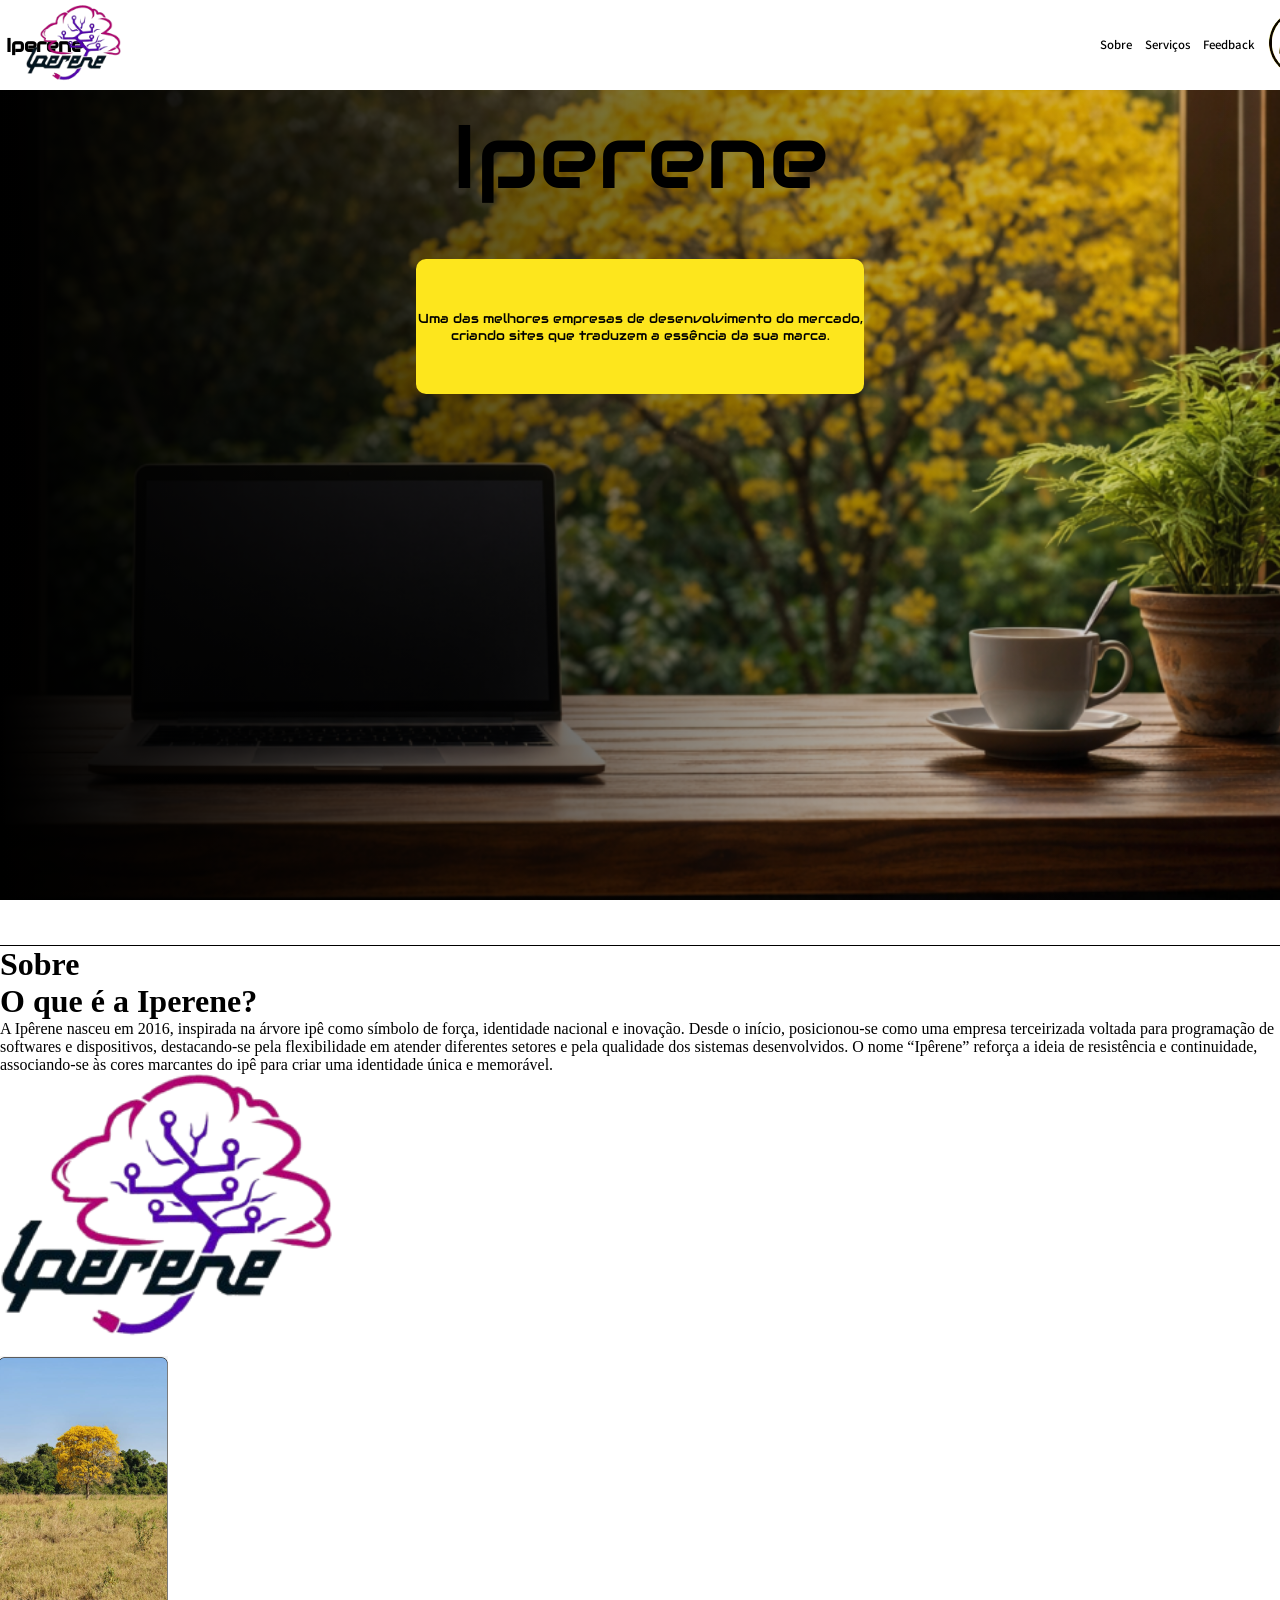
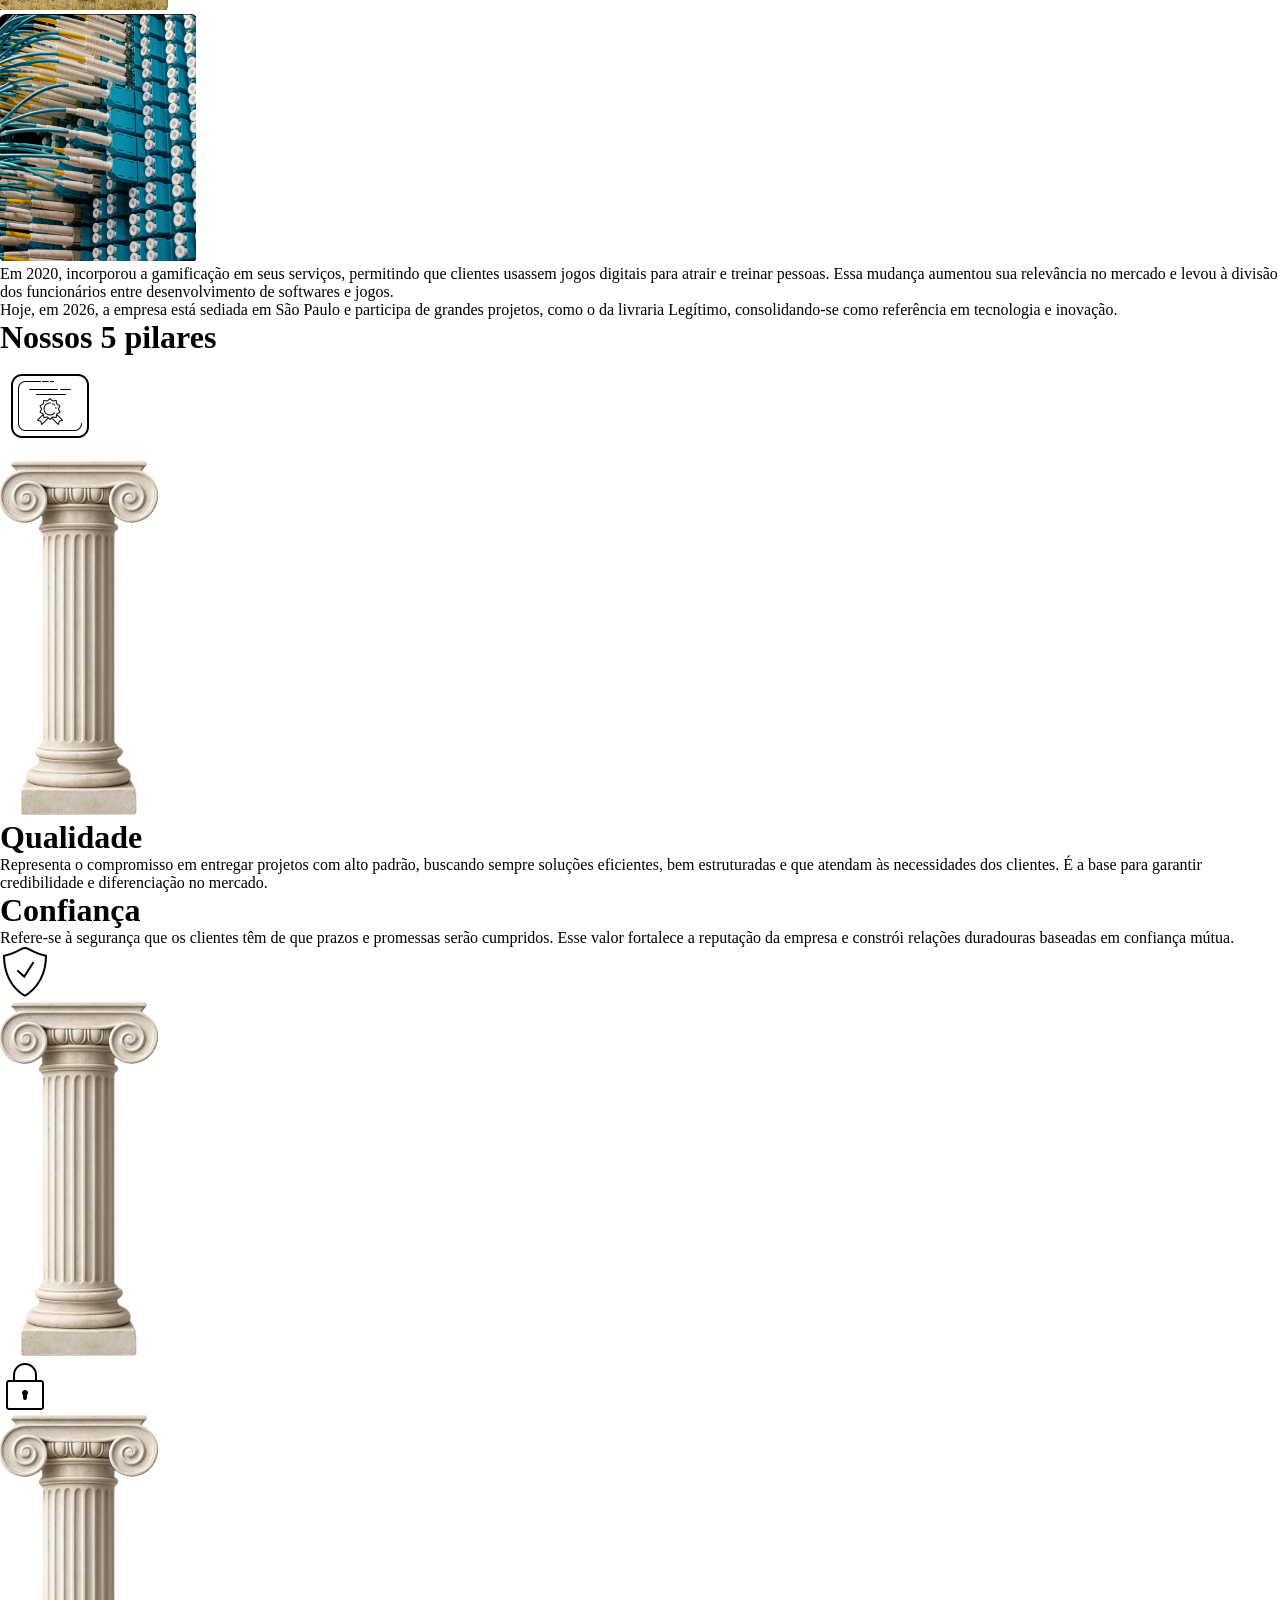
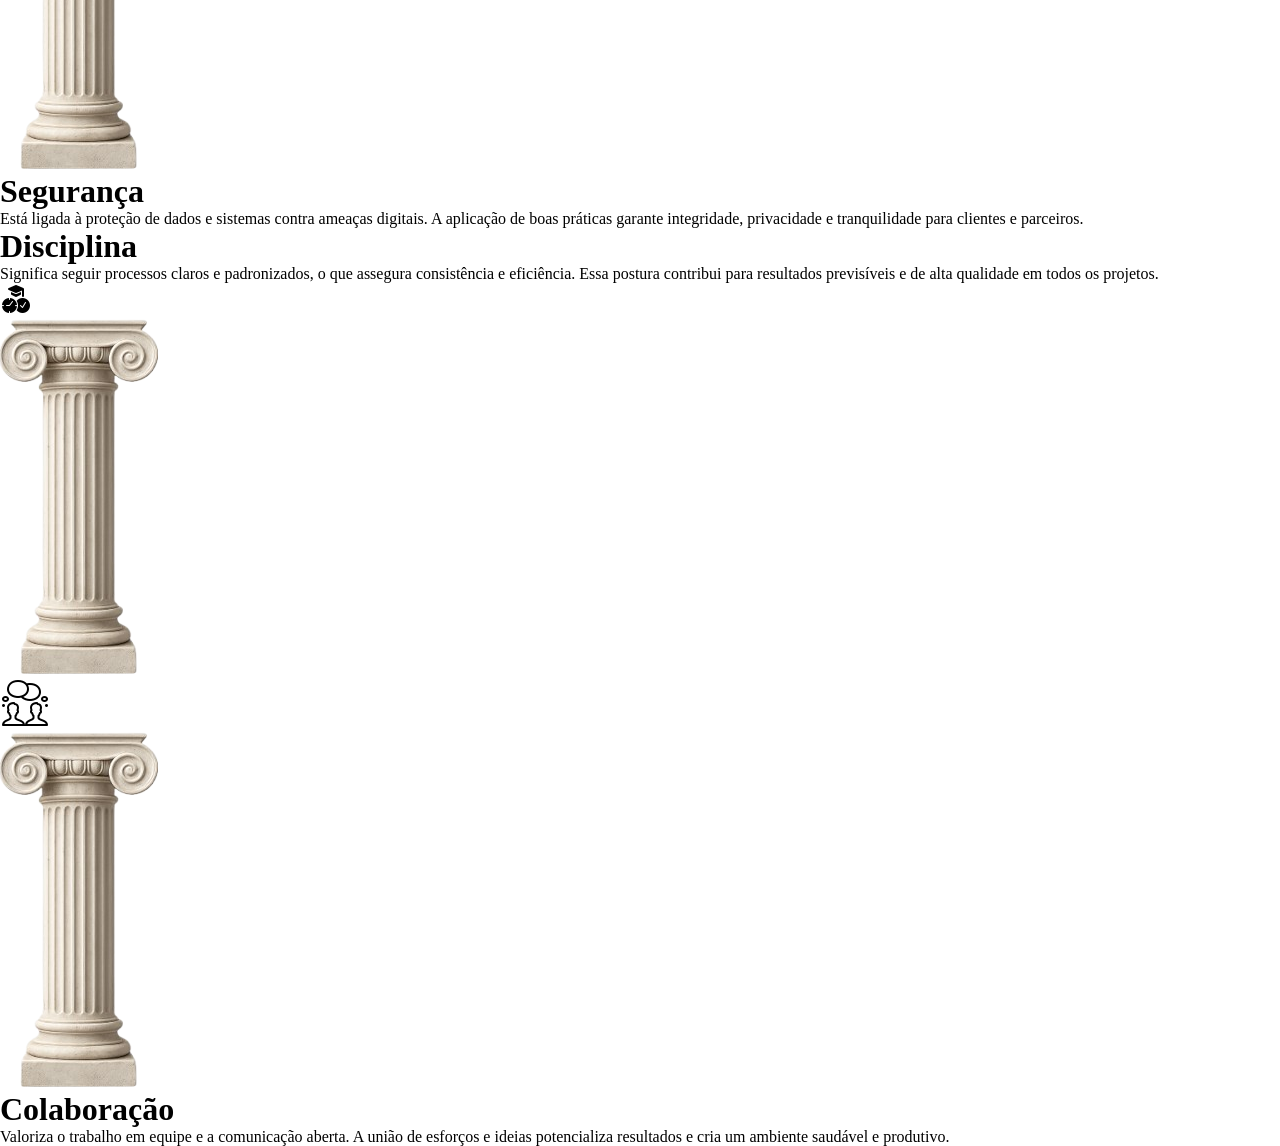
<file: home.html.html>
<!DOCTYPE html>
<html lang="pt-br">
<head>
    <meta charset="UTF-8">
    <meta name="viewport" content="width=device-width, initial-scale=1.0">
    <link rel="stylesheet" href="home.css">
    <link href="https://fonts.googleapis.com/css2?family=Mada&display=swap" rel="stylesheet">
    <link href="https://fonts.googleapis.com/css2?family=Audiowide&display=swap" rel="stylesheet">
    <link rel="icon" href="img/img2legitmologocerta.png">
    <title>Iperene</title>
</head>
<body>
    
<header>
<div class="cabeçalho">
    <div class="retanguloheader">
        <div class="logoiperene1"><img src="img/img2legitmologocerta.png"></div>
        <h1>Iperene</h1>


<nav> 
    <ul class="legendas">
        <li>Sobre</li>
        <li>Serviços</li>
        <li>Feedback</li>
        <div class="robo"><img src="img/img3robocerto.png"></div>
    </ul>   
</nav>

    </div>

 <div class="cabeçalho2">  
    <div class="iperenetitulo">Iperene</div>
         <div class="retangulosinopse">
                <div class="textosinopse">
                    <p>Uma das melhores empresas de desenvolvimento do mercado, criando sites que traduzem a essência da sua marca.</p>
                </div>
        
            </div>
    </div> 
</div>

</header>

<div class="barrinha"></div>

<main>

<div class="oqueiperene">
    <div class="wrappersobre-iperene">
        <div class="retangulosobre"><h1>Sobre</h1></div>
        <div class="oque"><h1>O que é a Iperene?</h1></div>
    </div>    



    <div class="historia1">
        <div class="texto1">A Ipêrene nasceu em 2016, inspirada na árvore ipê como símbolo de força, identidade nacional e inovação. Desde o início, posicionou-se como uma empresa terceirizada voltada para programação de softwares e dispositivos, destacando-se pela flexibilidade em atender diferentes setores e pela qualidade dos sistemas desenvolvidos. O nome “Ipêrene” reforça a ideia de resistência e continuidade, associando-se às cores marcantes do ipê para criar uma identidade única e memorável.</p></div>
        <div class="logoiperene2"><img src="img/img2legitmologocerta.png"></div>
    </div>



    <div class="historia2">
        <div class="wrapperimgshistoria">
            <div class="historiaimg1"><img src="img/img4arvore.png"></div>
            <div class="historiaimg2"><img src="img/img5fios.png"></div>
          </div>
          <div class="wrappertextohistoria2">
          <div class="textohistoria2"><p>Em 2020, incorporou a gamificação em seus serviços, permitindo que clientes usassem jogos digitais para atrair e treinar pessoas. Essa mudança aumentou sua relevância no mercado e levou à divisão dos funcionários entre desenvolvimento de softwares e jogos.</p></div>
          <div class="textohistoria3"><p>Hoje, em 2026, a empresa está sediada em São Paulo e participa de grandes projetos, como o da livraria Legítimo, consolidando-se como referência em tecnologia e inovação.</p></div>
          </div>
    </div>
</div>

<div class="barrinha2"></div>

<div class="cincopilares">
    <div class="wrappercincopilares"> 
        <div class="retangulo5pilares">
          <h1>Nossos 5 pilares</h1>
        </div>
    </div>   



    <div class="horizontal1">
        <div class="wrapperpilastraecertificado">
        <div class="certificado"><img src="img/img7certificado.png"></div>
        <div class="pilar"><img src="img/img6pilar.png"></div>
    </div>       
        
    <div class="wrappertextoshorizontal1">
        <h1>Qualidade</h1>
        <div class="retangulohorizontal1">
        <p>Representa o compromisso em entregar projetos com alto padrão, buscando sempre soluções eficientes, bem estruturadas e que atendam às necessidades dos clientes. É a base para garantir credibilidade e diferenciação no mercado.</p>
    </div>
    </div>
    </div>


<div class="horizontal2">
             
    <div class="wrappertextoshorizontal2">
        <h1>Confiança</h1>
        <div class="retangulohorizontal2">
        <p>Refere-se à segurança que os clientes têm de que prazos e promessas serão cumpridos. Esse valor fortalece a reputação da empresa e constrói relações duradouras baseadas em confiança mútua.</p>
    </div>
    </div>
       <div class="wrapperpilastraecertificado">
        <div class="escudo"><img src="img/img8escudo.png"></div>
        <div class="pilar"><img src="img/img6pilar.png"></div>
    </div> 
    </div>


<div class="horizontal3">
           <div class="wrapperpilastraecertificado">
        <div class="segurança"><img src="img/img9cadeado.png"></div>
        <div class="pilar"><img src="img/img6pilar.png"></div>
    </div>   
    <div class="wrappertextoshorizontal3">
        <h1>Segurança</h1>
        <div class="retangulohorizontal3">
        <p>Está ligada à proteção de dados e sistemas contra ameaças digitais. A aplicação de boas práticas garante integridade, privacidade e tranquilidade para clientes e parceiros.</p>
    </div>
    </div>
       
    </div>



<div class="horizontal4">
             
    <div class="wrappertextoshorizontal4">
        <h1>Disciplina</h1>
        <div class="retangulohorizontal4">
        <p>Significa seguir processos claros e padronizados, o que assegura consistência e eficiência. Essa postura contribui para resultados previsíveis e de alta qualidade em todos os projetos.</p>
    </div>
    </div>
       <div class="wrapperpilastraecertificado">
        <div class="colaboracao"><img src="img/img10disciplina.png"></div>
        <div class="pilar"><img src="img/img6pilar.png"></div>
    </div> 
    </div>


<div class="horizontal5">
           <div class="wrapperpilastraecertificado">
        <div class="segurança"><img src="img/img11colaboração.png"></div>
        <div class="pilar"><img src="img/img6pilar.png"></div>
    </div>   
    <div class="wrappertextoshorizontal5">
        <h1>Colaboração</h1>
        <div class="retangulohorizontal5">
        <p> Valoriza o trabalho em equipe e a comunicação aberta. A união de esforços e ideias potencializa resultados e cria um ambiente saudável e produtivo.</p>
    </div>
    </div>
       
    </div>






    



</div>

</main>


    <script src="home.js"></script>
</body>
</html>
</file>
<file: home.css>
* {
    margin: 0;
    padding: 0;
    box-sizing: border-box;
}

html {
    scroll-behavior: smooth;
}
/* HEADER COMEÇA AQUI*/
body {
    margin: 0;
    overflow-x: hidden;
    max-width: 100vw;
    

  
}
.retanguloheader {
    width: 100vw;
    height: 10vh;
    background-color: rgb(255, 255, 255);
  align-items: center;
  display: flex;

  
  
}



.iperene {
    font-style: italic;
    font-family: 'Audiowide';
    color: #000000;
}



.retanguloheader h1 {
    font-family: 'Audiowide';
    margin-left: 0.5vw;
    font-size: 1.5vw;
}

.legendas {
    margin-left: 12   vw;
       width: 85vw;
    justify-content: end;
    display: flex;
    gap: 1vw;
    align-items: center;
    font-family: 'Mada', sans-serif;
    font-weight: 500;
    margin-left: 13vw;
  
}

.legendas li {
    font-size: 1vw;
  cursor: pointer;
}



ul {
    list-style-type: none;
}

header {
   background-image:
        linear-gradient(to left, transparent, #000000 100%),
        url("img/imgfundoheader.png");

    height: 100vh;
    width: 100%;
    overflow: hidden;
    background-repeat: no-repeat;
    background-size: cover;
    background-position: center;


}

.lua {
    display: flex;
    height: 3vh;
    margin-left: 100px;
      cursor: pointer;
}

.cabeçalho2{
    flex-direction: column;
    align-items: center;
    display: flex;
    gap: 5vh;
    
}
.iperenetitulo {
    font-family: 'Audiowide';
    font-size: 10vh;
    margin-top: 1vh;
    
  
}

.retangulosinopse {
   background-color: rgb(253, 230, 29);
   width: 35vw;
   height: 15vh;
   border-radius: 10px;
   align-items: center;
   display: flex;
  
}

.textosinopse {
    font-size: 1vw;
    text-align: center;
    font-family: 'Audiowide';
}

/* HEADER TERMINA AQUI*/


.cabecarioprincipal {
    margin-left: 4vw;
    width: 96%;
    margin-top: 9vh;
  
}

.adaptflore{
    font-size: 55px;
    font-family: 'Murecho', sans-serif;
    font-weight: 700;
    color: white;
    margin-left: 5vw;
}

.adaptflore span:nth-child(1) {
    color: #BB0AC0;
}

.adaptflore span:nth-child(2) {
    color: #FF14A7;
}

.textoiperene {
    font-size: 25px;
    width: 35vw;
    color: white;
    margin-top: 4vh;
    font-family: 'Anek Malayalam', sans-serif;
    line-height: 4.5vh;
}

.portcontact {
    display: flex;
    gap: 1vw;
}

.retanguloport {
    min-height: 4.5vh;
    width: 13vw;
    background-color: #8D0991;
    border-radius: 10px;
    justify-content: center;
    align-items: center;
    margin-top: 4vh;
    display: flex;
    gap: 0.5vw;
     font-family: 'Anek Malayalam', sans-serif;
     font-size: 24px;
     cursor: pointer;
}

.port {
    color: white;
    
}

.seta {
    height: 5vh;
    
}


.retangulocontact {
     min-height: 4.5vh;
    width: 13vw;
    background-color: #8D0991;
    border-radius: 10px;
    justify-content: center;
    align-items: center;
    margin-top: 4vh;
    display: flex;
    gap: 1vw;
     font-family: 'Anek Malayalam', sans-serif;
     font-size: 24px;
     cursor: pointer;
}

.projetosconclu {
   background-color: rgba(63, 63, 63, 0.3);
    min-height: 4.7vh;
    width: 17vw;
    margin-top: 4vh;
    border-radius: 10vh;
    border: solid #8D0991 1px;
    display: flex;
    justify-content: center;
    align-items: center;
    gap: 0.5vw;
   opacity: 90%;
}


li a {
  color: inherit; 
  text-decoration: none; 
}


li a:hover {
  opacity: 0.8;
}

/* links de navegação (botões do topo e menu do rodapé) */
.linkbotao,
.topicos a {
  color: inherit;
  text-decoration: none;
}

.computa {
    height: 3vh;
}

.textconclu {
    color: white;
    font-size: 2.5vh;
    font-family: 'Anek Malayalam', sans-serif;
}

.linha1 {
    height: 0.3vh;
    width: 47vw;
    background-color: #8D0991;
    margin-top: 3vh;
     animation: linhaCresce1 2s ease-in-out infinite;
}

@keyframes linhaCresce1 {
    0%, 100% {
        width: 100px;
    }

    50% {
        width: 1000px;
    }
}

.linha2 {
    height: 0.3vh;
    width: 20vw;
    background-color: #4E0DA0;
    margin-top: 2vh;
     animation: linhaCresce2 2s ease-in-out infinite;
}

@keyframes linhaCresce2 {
    0%, 100% {
        width: 100px;
    }

    50% {
        width: 600px;
    }
}

.linha3 {
    height: 0.3vh;
    width: 35vw;
    background-color: #FF009F;
    margin-top: 2vh;
     animation: linhaCresce3 2s ease-in-out infinite;
}


@keyframes linhaCresce3 {
    0%, 100% {
        width: 100px;
    }

    50% {
        width: 400px;
    }
}
/*MAIN COMEÇA AQUI*/


.estatisticas {
    width: 100%;
    height: 20vh;
    border-bottom: solid black 1px;
    display: flex;
    justify-content: center;
    font-family: 'Anek Malayalam', sans-serif;
    gap: 10vw;
    align-items: center;
}

.estatisticas h1 {
    width: auto;
    font-size: clamp(14px, 1.4vw, 32px);
}

.textoproject {
    width: 10vw;
    text-align: center;
}

.estatisticas span:nth-child(1) {
    color: #8D0991;
    font-size: 5vh;
    display: block;
}

.textoexperiencia {
     width: 10vw;
    text-align: center;
}

.estatisticas span:nth-child(2) {
    color: #8D0991;
    font-size: 5vh;
    display: block;
}

.textogameficados {
  width: 10vw;
    text-align: center;  
}

.estatisticas span:nth-child(3) {
    color: #8D0991;
    font-size: 5vh;
    display: block;
}

.textosatisfacao {
  width: 10vw;
    text-align: center;
}

.estatisticas span:nth-child(4) {
    color: #8D0991;
    font-size: 5vh;
    display: block;
}

.cimaparte {
    margin-top: 3vh;
    width: 100%;
}

.wrappercimaparte {
width: 100%;
flex-direction: column;
align-items: center;
display: flex;
gap: 3vh;
}

.imgsomos {
    min-width: 0;
    max-width: 100%;
    height: auto;
}

.textoeimagem {
    width: 100%;
    margin-top: 5vh;
    display: flex;
justify-content: center;
    padding-left: 5vw;
    padding-right: 1vw;
    gap: 5vw;
}

.textos {
    font-family: 'Mada', sans-serif;
    font-weight: 500;
    flex-direction: column;
    gap: 5vh;
    display: flex;
   text-align: justify;
}

.textosomos1 {
    font-size: 3vh;
    width: 43vw;
}

.textosomos2 {
    font-size: 3vh;
    width: 43vw;
}

.barrinha {
    border-top: solid black 1px;
  margin-top: 5vh;
 
}

.triplecards {
  margin-top: 5vh;
 display: flex;
gap: 5vw;

justify-content: center;
  
}

.card {
    width: 22vw;
    min-height: 24vh;
    background-color: #4E0DA0;
    border-radius: 2vh;
   padding-left: 25px;
    padding-right: 20px;
    padding-bottom: 20px;
     background: white;
    border-radius: 20px;
    box-shadow: 0 2px 12px rgba(0, 0, 0, 0.12);
    
    
}

.partecimami {
    display: flex;
    height: 50px;
    align-items: center;
       padding-top: 4vh;
       gap: 1vw;
       
}

.partecimami h1 {
    margin: 0;
    padding: 0;
    font-family: 'Anek Malayalam', sans-serif;
}

.alvo {
    height: 6vh;
}

.textmission {
   padding-top: 4vh;
    font-size: 25px;
      font-family: 'Mada', sans-serif;
    font-weight: 400;
}

.lista {
    margin-top: 3vh;
    font-size: 25px;
      font-family: 'Mada', sans-serif;
    font-weight: 400;
    list-style-type: disc;
    margin-left: 1.3vw;
}

.wrapperlinha4 {
    display: flex;
    justify-content: center;
}

.linha4 {
     height: 0.5vh;
    width: 25vw;
    background-color: #8D0991;
    margin-top: 3vh;
     animation: crescerDiminuir 2s ease-in-out infinite;
}

@keyframes crescerDiminuir {
    0%, 100% {
        transform: scaleX(0.3);
    }

    50% {
        transform: scaleX(1);
    }
}

.cimaparte {
    margin-top: 3vh;
    width: 100%;
}

.wrappercimaparte {
width: 100%;
flex-direction: column;
align-items: center;
display: flex;
gap: 3vh;
}

.retangulosessao {
    min-height: 5vh;
    width: auto;
    min-width: 9vw;
    padding: 0 24px;
    border-radius: 5vh;
    background-color: #FEDFFF;
    color: #8D0991;
    align-items: center;
    display: flex;
    align-items: center;
    justify-content: center;
    font-family: 'Basic', sans-serif;
font-weight: normal;
    margin-top: 3vh;
}

.titulosessao {
font-family: 'Basic', sans-serif;
  font-weight: 500;
}

.textosessao {
  font-family: 'Hammersmith One', sans-serif;   
  font-weight: 100;
}


.bolinhas5 {
    display: flex;
    justify-content: center;
    align-items: center;
    margin-top: 10vh;
    height: 50v;
    position: relative;
}

.wrapperbolinhas {
    display: flex;
    gap: 15vw;
    justify-content: center;
    align-items: center;
    height: 100%;
    position: relative;
}

.linha5 {
height: 2vh;
    width: 73vw;
    background-color: #DFCAFA;
    position: absolute;
    margin-left: 1vh;
    z-index: 1;
}

.item {
 display: flex;
    flex-direction: column;
    align-items: center;
    z-index: 2;
    position: relative;
}

.circulos {
    height: 8vh;
    width: 4vw;
     background-color: #DFCAFA;
     border-radius: 100%;
     display: flex;
    justify-content: center;
    align-items: center;
    z-index: 2;
    position: relative;
}

.linha6 {
      position: absolute;
    top: 50px;     
    width: 5px;
    height: 8vh;
    background: #DFCAFA;

    z-index: 1;

}

.imgs {
    height: 5vh;
    z-index: 2;
    position: relative;
}


.retangulocards {
    width: 100vw;
    margin-top: 50px;
    display: flex;
    justify-content: center;
    gap: 4vw;
    padding: 0;
}


.cardzin {
       min-height: 20vw;
    width: 15vw;
   display: flex;
   flex-direction: column;
   align-items: center;
  background: white;
    border-radius: 20px;
    box-shadow: 0 2px 12px rgba(0, 0, 0, 0.12);
}

.cardzin h1{
    margin-top: 2vh;
    font-family: 'Anek Malayalam', sans-serif;
}

.cardzin p{
    width: 12vw;
    margin-top: 2vh;
font-family: 'Mada', sans-serif;
    font-weight: 400;
    font-size: 2vh;
    text-align: justify;
}

.retanguloservicos {
    height: 5vh;
    width: 9vw;
    border-radius: 5vh;
    background-color: #FEDFFF;
    align-items: center;
    display: flex;
    align-items: center;
    justify-content: center;
    font-family: 'Basic', sans-serif;
    font-weight: 600;
    color: #8D0991;
    margin-top: 2vh;
}

.oferta {
        font-family: 'Hammersmith One', sans-serif;
    font-weight: 400;
    margin-top: vh;
}

.retanguloimagens123 {
    display: flex;
    flex-direction: row;
    justify-content: center;
    align-items: flex-start;
    border-bottom: 10px solid #8D0991;
}

.servico {
    display: flex;
    flex-direction: column;
    align-items: center;
    flex: 1;
    min-width: 0;
}

.wrapperimagens{
    display: flex;
    flex-direction: column;
    align-items: center;
    width: 100%;
}

.wrapperimagens img {
    display: block;
    width: 100%;
    height: 100%;
    object-fit: cover;
}

.servico:not(:last-child) .imagemservico {
    border-right: 10px solid #8D0991;
}

.imagemservico {
    position: relative;
    display: inline-block;
    overflow: hidden;
    width: 100%;
    aspect-ratio: 7 / 5;
}

.textohover {
    position: absolute;
    top: 0;
    left: 0;

    width: 100%;
    height: 100%;

    background-color: rgba(0, 0, 0, 0.8);

    display: flex;
    justify-content: center;
    align-items: center;

    text-align: center;
    box-sizing: border-box;
    padding: 1vw;

    color: white;
    font-size: clamp(12px, 1.3vw, 18px);

    opacity: 0;
    transition: opacity 0.3s ease;
}

.textohover p{
     font-family: 'Mada', sans-serif;
     font-size: 30px;
}

.imagemservico:hover .textohover {
    opacity: 1;
}

.wrapperimagens:has(.imagemservico:hover) .titletext {
    color: #000000;
}


.number {
     font-family: 'Anek Malayalam';
     color: #8D0991;
}

.titletext {
font-family: 'Anek Malayalam';
    color: #888888;
    font-size: clamp(16px, 1.6vw, 24px);
}



.textoeimagem2 {
    width: 100%;
    margin-top: 5vh;
    display: flex;
justify-content: center;
    padding-left: 5vw;
    padding-right: 1vw;
    gap: 5vw;
}

.wrapperplaytime {
    display: flex;
    flex-direction: column;
  align-items: center;  
}

.containertextoprojeto {
    width: 27vw;
    overflow: hidden;
}

.textosprojetos {
    display: flex;
    transition: transform 0.5s ease;
}

.textoprojeto {
    flex: 0 0 100%;
    display: flex;
    flex-direction: column;
    align-items: center;
}

.playtime {
    font-family: 'Anek Malayalam';
}

.textoplaytime {
     font-family: 'Mada', sans-serif;
    font-weight: 500;
    flex-direction: column;
    gap: 5vh;
    display: flex;
   text-align: justify;
   margin-top: 3vh;
   width: 27vw;
   font-size: 3vh;
}

.retanguloimenso {
    width: 50vw;
    height: 60vh;
    background-color: #888888;
}







.setaroxa {
    display: flex;
cursor: pointer;
}

.sessaominicarrossel {
    display: flex;
    gap: 10px;
    align-items: center;
    
}


/* CARROSSEL DE IMAGENS DOS PROJETOS
   A largura é controlada SOMENTE aqui (.containerimagem).
   As imagens preenchem 100% da janela. */
.containerimagem {
    width: min(1000px, 60vw);
    height: auto;
    overflow: hidden;
}

.imagenscarrossel {
    display: flex;
    width: 100%;
    transition: transform 0.5s ease;
}

.imagenscarrossel img {
    flex: 0 0 100%;
    width: 100%;
    height: auto;
    display: block;
}

.setaAvaliacaoEsquerda {
    cursor: pointer;
    margin-right: 2vw;
}


.setaAvaliacaoDireita {
cursor: pointer;
 margin-left: 2vw;
}


.retanguloscarrossel {
    height: 1.5vh;
    width: 4vw;
    border-radius: 10px;
    background-color: #DFCAFA;
}

.retanguloscarrossel.ativo {
    background-color: #5B0BB5;
}

.wrapperretanguloscarrossel {
       display: flex;
    flex-direction: row;
    flex-wrap: nowrap;
    gap: 10px;
    
}

.wrapperprapornadireita {
    display: flex;
    flex-direction: column;
  
    align-items: center;
}





.falamsobreservico {
    font-family: 'Anek Malayalam';
    font-size: 3vh;
    color: #888888;
}

.card-avaliacao {
    display: flex;
    align-items: center;
    justify-content: center;
    margin-top: 5vh;
}

.wrapperavaliacao {
    display: flex;
    justify-content: center;
    align-items: center;
   
}




/* JANELA DO CARROSSEL */
.containercards-avaliacao {
    width: 81.2vw;
    max-width: 81.2vw;
    overflow: hidden;
    flex-shrink: 0;
}


/* FAIXA DOS CARDS */
.wrappercards-avaliacao {
    display: flex;
    flex-direction: row;
    flex-wrap: nowrap;
    gap: 3vw;
    width: max-content;
    transition: transform 0.5s ease;
}


/* CARDS */
.cardavaliacao {
    background: white;
    border: 1px solid #E5E5E5;
    border-radius: 20px;
    box-shadow: 0 4px 15px rgba(0, 0, 0, 0.10);

    min-height: 37vh;
    width: 25vw;

    display: flex;
    flex-direction: column;
    gap: 30px;

    padding: 3vh 0 0 2vw;

    flex-shrink: 0;
}

.setacard {
    height: 5vh;
    margin: 0 2vw;
    cursor: pointer;
}

/* ESTRELAS */
.estrelaroxa {
    height: 4vh;
}

/* OPINIÃO */
.opiniao {
    font-family: 'Mada', sans-serif;
    font-size: 2.5vh;
    font-weight: 500;
    letter-spacing: 1px;
    width: 80%;
    text-align: justify;
}

/* NOME E CARGO */
.wrapperbolinhanomecargo {
    display: flex;
    align-items: center;
    gap: 1vw;
    margin-top: auto;
    margin-bottom: 40px;
 
}

.bolinhacomletra {
    height: 6vh;
    width: 3vw;
    border-radius: 50px;
    background-color: #DFCAFA;

    display: flex;
    align-items: center;
    justify-content: center;

    color: #4E0DA0;
    font-family: 'Mada', sans-serif;
}

.nomeperson {
    font-family: 'Mada', sans-serif;
    font-weight: 600;
    font-size: 2.5vh;
}

.cargoperson {
    font-family: 'Mada', sans-serif;
    font-size: 2vh;
    color: #666666;
}

/* BARRINHAS */
.wrapperretanguloscarrossel2 {
    display: flex;
    justify-content: center;
    margin-top: 5vh;
    gap: 1vw;
}

.retanguloscarrossel2 {
    height: 2vh;
    width: 2.5vw;
    border-radius: 10px;
    background-color: #DFCAFA;
}

.retanguloscarrossel2.ativo {
    width: 4.5vw;
    background-color: #4E0DA0;
}

.containerequipe {
    display: flex;
  justify-content: space-between;
  padding: 0 5vw 0 5vw;
  align-items: center;
  margin-top: 3vh;
}

.setaEsquerdaPerfil{
    cursor: pointer;
}

.setaDireitaPerfil{
    cursor: pointer;
}

.conjuntotexto {
    display: flex;
    flex-direction: column;
    align-items: center;
   gap: 3vh;
   text-align: justify;
}


.tituloequipe {
    width: 40vw;
    font-family: 'Hammersmith One', sans-serif;
    font-size: 10vh;
    font-weight: 500;
    text-align: center;
}

.textoequipe {
    width: 35vw;
     font-family: 'Mada', sans-serif;
      font-size:3vh;
}


.fotogrupo {
    height: 60vh;
    width: 45vw;
    border: solid rgb(232, 198, 244) 8px;
    object-fit: cover;
}

  .perfisdevs {
    display: flex;
    align-items: center;
    justify-content: center;
    gap: 2vw;
    margin-top: 10vh;
}

.containerperfis {
    width: 89vw;
    overflow: hidden;
    flex-shrink: 0;
}

.wrapperperfis {
    display: flex;
    flex-direction: row;
    flex-wrap: nowrap;
    gap: 3vw;
    width: max-content;
    transition: transform 0.5s ease;
}

.perfil {
    min-height: 50vh;
    width: 20vw;
    background-color: #F2F2F2;
    border-radius: 10px;
    flex-shrink: 0;

    display: flex;
    flex-direction: column;
}

.wrapperperfil {
   align-items: center;
    display: flex;
    flex-direction: column;
    margin-top: 3vh;
}

.fotoperfil {
    height: 25vh;
    border: 4px solid white;
    border-radius: 50%;
}

.wrapperperfil h2 {
    margin-top: 1.5vh;
    font-family: 'Mada', sans-serif;
    font-size: 3vh;
    line-height: 1.2;
    min-height: 2.4em;        
    display: flex;
    align-items: flex-start;      
    justify-content: center;
    text-align: center;
}


.wrapperperfil h3:first-of-type{
    margin-top: 2vh;
    font-family: 'Mada', sans-serif;
    color: #4E0DA0;
     font-size: 2.5vh;
     font-weight: 300;
}

.wrapperperfil h3:nth-of-type(2){
    margin-top: 1vh;
    font-family: 'Mada', sans-serif;
    color: #6D6D6D;
    font-size: 2.5vh;
    font-weight: 300;
    margin-top: 10v;
}


.iconesroxos {
    display: flex;
    justify-content: end;
    height: 5vh;
    margin-right: 1vw;
    margin-top: auto;     
    
}

.barras {
    display: flex;
    justify-content: center;
    align-items: center;
    gap: 1.5vw;
    margin-top: 4vh;
}

.barra {
    width: 10vw;
    height: 2vh;
    border-radius: 20px;
    background-color: #DCDCDC;
}

.barra.ativo {
    background-color: #888888;
}


.cimaparte {
    margin-top: 3vh;
    width: 100%;
}

.wrappercimaparte {
width: 100%;
flex-direction: column;
align-items: center;
display: flex;
gap: 3vh;
}

.retangulomascote {
    min-height: 5vh;
    width: auto;
    min-width: 9vw;
    padding: 0 24px;
    border-radius: 5vh;
    background-color: #FEDFFF;
    color: #8D0991;
    align-items: center;
    display: flex;
    align-items: center;
    justify-content: center;
    font-family: 'Basic', sans-serif;
font-weight: normal;
    margin-top: 3vh;
}

.titulomascote {
font-family: 'Basic', sans-serif;
  font-weight: 500;
}

.textomascote {
  font-family: 'Hammersmith One', sans-serif;   
  font-weight: 100;
}

.containermascote {
    display: flex;
  justify-content: space-between;
  padding: 0 5vw 0 5vw;
  align-items: center;
  margin-top: 3vh;
}


.conjuntotexto {
    display: flex;
    flex-direction: column;
    align-items: center;
   gap: 3vh;
   text-align: justify;
}


.titulomascote {
    width: 40vw;
    font-family: 'Hammersmith One', sans-serif;
    font-size: 10vh;
    font-weight: 500;
    text-align: center;
}

.textomascote {
    width: 35vw;
     font-family: 'Mada', sans-serif;
      font-size:3vh;
}



.fotomascote {
    border-radius: 15px;
    height: 70vh;
    width: 45vw;
    border: solid rgb(0, 0, 0) 2px;
    object-fit: cover;
}




footer {
     background: linear-gradient(to bottom, #FFFFFF, #8D0991, #8D0991);
    height: 100vh;
    width: 100%;
    position: absolute;
}

.containerfootercima {
    display: flex;
    justify-content: center;
    margin-top: 10vh;
    align-items: center;
    flex-direction: column;
   
}

.titulofooter {
    font-size: 10vh;
       font-family: 'Anek Malayalam', sans-serif;
}

.subtitulofooter {
    font-family: 'Anek Malayalam', sans-serif;
    font-size: 5vh;
    font-weight: 400;
}

.botaocontato {
    display: flex;
    min-height: 5vh;
    width: 20vw;
    background-color: white;
    justify-content: center;
    align-items: center;
    border-radius: 10px;
     margin-top: 2vh;
     gap: 2vh;
      font-family: 'Mada', sans-serif;
      color: #8D0991;
      cursor: pointer;
}

.botaocontato img{
    height: 6vh;
}

.retangulofooter1 p,
.retangulofooter2 p,
.wrapperret3 p,
.wrapperret4 p {
    overflow-wrap: break-word;
}

.containerfooterbaixo {
    display: flex;
    gap: 5vw;
      font-family: 'Anek Malayalam', sans-serif;
      color: white;
      display: flex;
      justify-content: center;
      margin-top: 10vh;
     
}

.retangulofooter1 {
display: flex;
flex-direction: column;
align-items: center;
}






.retangulofooter1 p {
    width: 20vw;
    text-align: justify;
    font-family: 'Anek Malayalam', sans-serif;
    font-weight: 600;
    color: white;
    font-size: 3vh;
    margin-top: 2vh;
}

.logoiperene2 {
    margin: 0;
}




.logoiperene2 img {
    display: block;
    max-width: 100%;
}

body:not(.modo-noite) .logoiperene2 img {
    width: 26vw;
    max-width: none;
}

.containerfootercima a {
    text-decoration: none;
}


.retangulofooter2 .wrapperret1 {
    flex-direction: column;
    display: flex;
    text-align: center;
}

.retangulofooter2 h1 {
    margin-top: 1.5vh;
    margin-bottom: 5vh;
    font-size: min(5vh, 4vw);
}

.logoiperene1{
  display: flex;
  height: 9vh;
margin-left: 2vw;
position: absolute;
}


.topicos {
    font-size: 2vh;
    font-size: 3vh;
}

.retangulofooter3 {
   display: flex;
  margin-top: 1.5vh;
 
}

.wrapperret3 {
    display: flex;
    flex-direction: column;
    align-items: center;
}

.wrapperret3 h1 {
    margin-bottom: 5vh;
    font-size: min(5vh, 4vw);
}

.wrapperret3 p {
        width: 8vw;
        font-size: 3vh;
        width: 15vw;
        text-align: center;
}


.wrapperret4 {
    display: flex;
    flex-direction: column;
    align-items: center;
   
}

.wrapperret4 p {
    font-size: 3vh;
    width: 22vw;
    text-align: center;
}


.wrapperret4p:nth-of-type(2) {
    text-align: center;
}

.wrapperret4 h1 {
    margin-top: 1.5vh;
    font-size: min(5vh, 4vw);
}

.direitosreservados {
    text-align: center;
    font-family: in;
    font-family: 'Inter', sans-serif;
    color: white;
    font-weight: 100;
    margin-top: 5vh;
}

/* DEIXANDO MODO NOITE

/* ========================= */
/*       MODO ESCURO         */
/* ========================= */

.modo-noite {
    background-color: #0B0012;
    color: white;
}

.modo-noite .retanguloheader {
    background-color: #0B0012;
}

.modo-noite .iperene {
    color: #CC0581;
}

.modo-noite .textoproject span {
    color: #CC0581;
}



.modo-noite .textoexperiencia span {
    color: #CC0581;
}

.modo-noite .textogameficados span {
    color: #CC0581;
}

.modo-noite .textosatisfacao span {
    color: #CC0581;
}

.modo-noite .barrinha {
    background-color: #CC0581;
}

.modo-noite .retangulosessao {
    background-color: #8D0991;
}

.modo-noite .titulosessao{
    color: #FEDFFF;
}

.modo-noite .card {
    background-color: #18072E;
}

.modo-noite .circulos {
    background-color: #4E0DA0;
}


.modo-noite .linha6 {
    background-color: #4E0DA0;
}
.modo-noite .linha4 {
    background-color: #6d04ed;
}

.modo-noite .linha5 {
    background-color: #4E0DA0;;
}

.modo-noite .cardzin {
    background-color: #18072E;
}

.modo-noite .retanguloscarrossel {
    background-color: #5B0BB5;
}

.modo-noite .retanguloscarrossel.ativo {
    background-color: #DFCAFA;
}


.modo-noite .cardavaliacao {
     background-color: #18072E;
}

.modo-noite .bolinhacomletra {
    background-color: #4E0DA0;
}

.modo-noite .bolinhacomletra h1 {
    color: #DFCAFA;
}

.modo-noite .perfil {
    background-color: #18072E;
}

.modo-noite .wrapperperfil h2 {
    color: #DFCAFA;
}

.modo-noite .wrapperperfil h3:first-of-type {
    color: #DFCAFA;
}

.modo-noite .wrapperperfil h3:nth-of-type(2) {
    color: #E6E6E6;
}

.modo-noite footer {
     background: linear-gradient(to bottom, #0B0012, #4E0DA0, #4E0DA0);
    height: 100vh;
    width: 100%;
    position: absolute;
}

.modo-noite .retanguloscarrossel2 {
    background-color: #4E0DA0;
}

.modo-noite .retanguloscarrossel2.ativo {
    background-color: #DFCAFA;
}

.modo-noite .retanguloimperene {
    height: 12vh;
    width: 20vw;
    background-color: white;
    border-radius: 50px;
    display: flex;
    justify-content: center;
    align-items: center;

}

.modo-noite .estatisticas {
    border-bottom: solid white 1px;
}

  .modo-noite .barrinha {
      border-top: solid rgb(255, 255, 255) 1px;
  margin-top: 5vh;
  }


.modo-noite .setaAvaliacaoEsquerda {
cursor: pointer;
 margin-left: 2vw;

}


.modo-noite .setaAvaliacaoDireita {
cursor: pointer;
 margin-left: 2vw;
}

.modo-noite .wrapperimagens:has(.imagemservico:hover) .titletext {
    color: #f8f6f6;
}

.modo-noite .fotomascote {
    .fotomascote {
    border-radius: 15px;
    height: 70vh;
    width: 45vw;
   
    object-fit: cover;
}
}


@media (max-width: 1366px) {

.retangulosessao {
    width: auto;
    min-width: 13vw;
    padding: 0 24px;
}

}



@media (min-width: 769px) and (max-width: 1366px) {

.cardzin h1 {
    font-size: 22px;
}

}



@media (max-width: 1024px) {

header {
    height: auto;
    min-height: 100vh;
    padding-bottom: 6vh;
}

.retanguloheader {
    width: 100%;
}

.cabecarioprincipal {
    width: 96%;
}

.estatisticas {
    height: auto;
    padding: 20px 0;
}

.card {
    height: auto;
    min-height: 24vh;
    padding-bottom: 20px;
}

.cardzin {
    height: auto;
    padding-bottom: 20px;
}

.cardavaliacao {
    height: auto;
    padding-bottom: 20px;
}

.perfil {
    height: auto;
    padding-bottom: 16px;
}

.legendas li {
    font-size: 14px;
}

.textoeimagem2 {
    width: 100%;
    flex-direction: column;
    align-items: center;
    padding: 0 5vw;
}

.containertextoprojeto {
    width: 90vw;
}

.textoplaytime {
    width: 90vw;
}

.containerimagem {
    width: 90vw;
}

.textmission {
    width: auto;
    padding-right: 20px;
}

.containerperfis {
    width: calc(100vw - 130px);
}

body:not(.modo-noite) .logoiperene2 img {
    width: 20vw;
    max-width: 100%;
}

.retangulofooter1 p,
.retangulofooter2 p,
.wrapperret3 p,
.wrapperret4 p {
    overflow-wrap: break-word;
}

footer {
    position: relative;
    height: auto;
    padding-bottom: 30px;
}

.modo-noite footer {
    position: relative;
    height: auto;
    padding-bottom: 30px;
}

}



@media (max-width: 768px) {

.retanguloheader {
    height: auto;
    flex-direction: column;
    padding: 10px 0;
}

.logoiperene1 {
    position: static;
    margin-left: 0;
}

.legendas {
    width: 100%;
    margin-left: 0;
    justify-content: center;
    flex-wrap: wrap;
    gap: 10px 16px;
}

.legendas li {
    font-size: 16px;
}

.lua {
    height: 24px;
    margin-left: 0;
}

.adaptflore {
    font-size: 34px;
}

.textoiperene {
    width: 90%;
    font-size: 18px;
    line-height: 1.5;
}

.portcontact {
    flex-wrap: wrap;
}

.retanguloport {
    width: auto;
    padding: 0 20px;
}

.retangulocontact {
    width: auto;
    padding: 0 20px;
}

.projetosconclu {
    width: auto;
    padding: 0 16px;
}

.estatisticas {
    flex-wrap: wrap;
    gap: 20px 6vw;
}

.estatisticas h1 {
    width: 40vw;
    font-size: 20px;
}

.textosessao {
    text-align: center;
    padding: 0 5vw;
}

.textoeimagem {
    flex-direction: column;
    align-items: center;
    padding: 0 5vw;
}

.textoeimagem2 {
    flex-direction: column;
    align-items: center;
    padding: 0 5vw;
}

.containerequipe {
    flex-direction: column;
    gap: 20px;
}

.triplecards {
    flex-direction: column;
    align-items: center;
    gap: 20px;
}

.textosomos1 {
    width: 90vw;
}

.textosomos2 {
    width: 90vw;
}

.textoplaytime {
    width: 90vw;
}

.containertextoprojeto {
    width: 90vw;
}

.imgsomos {
    width: 90vw;
    height: auto;
}

.card {
    width: 90vw;
}

.wrapperbolinhas {
    display: none;
}

.retangulocards {
    flex-wrap: wrap;
    gap: 20px;
}

.cardzin {
    width: 80vw;
}

.cardzin p {
    width: 70vw;
}

.retanguloimagens123 {
    flex-direction: column;
    align-items: center;
    gap: 30px;
    border-bottom: 10px solid #8D0991;
}

.servico {
    flex: none;
    width: 80vw;
    max-width: 420px;
}

.servico:not(:last-child) .imagemservico {
    border-right: 0;
}

.textohover {
    font-size: 16px;
    padding: 16px;
}

.wrapperprapornadireita {
    align-items: center;
}

.containerimagem {
    width: 90vw;
    height: auto;
}

.containercards-avaliacao {
    width: 260px;
}

.cardavaliacao {
    width: 260px;
    padding: 20px;
}

.opiniao {
    width: auto;
    letter-spacing: 0;
    margin-top: 0;
}

.bolinhacomletra {
    width: 45px;
    height: 45px;
    flex-shrink: 0;
}

.cargoperson {
    width: auto;
}

.setaAvaliacaoEsquerda {
    width: 24px;
}

.setaAvaliacaoDireita {
    width: 24px;
}

.setaEsquerdaPerfil {
    width: 24px;
}

.setaDireitaPerfil {
    width: 24px;
}

.containerperfis {
    width: 250px;
}

.perfil {
    width: 250px;
}

.wrapperperfil h2 {
    width: auto;
    padding: 0 10px;
    font-size: 20px;
    min-height: 3.6em;
}

.tituloequipe {
    width: auto;
    font-size: 28px;
    text-align: center;
}

.textoequipe {
    width: 90vw;
}

.fotogrupo {
    width: 90vw;
    height: auto;
    aspect-ratio: 4 / 3;
    object-fit: cover;
    border-width: 5px;
}

.containermascote {
    flex-direction: column;
    gap: 20px;
}

.titulomascote {
    width: auto;
    font-size: 28px;
    text-align: center;
}

.textomascote {
    width: 90vw;
}

.fotomascote {
    width: 90vw;
    height: auto;
    aspect-ratio: 4 / 3;
}

.botaocontato {
    width: auto;
    padding: 0 20px;
}

.botaocontato h1 {
    font-size: 16px;
}

.containerfooterbaixo {
    flex-direction: column;
    align-items: center;
}

.retangulofooter1 p,
.retangulofooter2 p,
.wrapperret3 p,
.wrapperret4 p {
    width: 80vw;
}

body:not(.modo-noite) .logoiperene2 img {
    width: 60vw;
}

.retangulofooter2 h1,
.wrapperret3 h1,
.wrapperret4 h1 {
    font-size: 32px;
}

.modo-noite .retanguloimperene {
    width: auto;
    height: auto;
    padding: 16px 24px;
    margin-top: 0;
}

.wrapperperfil h3 {
    padding: 0 10px;
}

.titulofooter {
    font-size: 40px;
    text-align: center;
}


}

@media (max-width: 625px) {

.cabecarioprincipal {
    display: flex;
    flex-direction: column;
    align-items: center;
margin-left: 0;
}

.textoiperene {
    margin-left: 6vw;
}

.linha1 {
    height: 0.3vh;
    width: 47vw;
    background-color: #8D0991;
    margin-top: 3vh;
     animation: linhaCresce1 2s ease-in-out infinite;
}

@keyframes linhaCresce1 {
    0%, 100% {
        width: 100px;
    }

    50% {
        width: 350px;
    }
}

.linha2 {
    height: 0.3vh;
    width: 20vw;
    background-color: #4E0DA0;
    margin-top: 2vh;
     animation: linhaCresce2 2s ease-in-out infinite;
}

@keyframes linhaCresce2 {
    0%, 100% {
        width: 100px;
    }

    50% {
        width: 300px;
    }
}

.linha3 {
    height: 0.3vh;
    width: 35vw;
    background-color: #FF009F;
    margin-top: 2vh;
     animation: linhaCresce3 2s ease-in-out infinite;
}


@keyframes linhaCresce3 {
    0%, 100% {
        width: 100px;
    }

    50% {
        width: 250px;
    }
}


.retanguloheader {
    height: auto;
    flex-direction: column;
    padding: 10px 0;
}

.logoiperene1 {
    position: static;
    margin-left: 0;
    
}

.legendas {
    width: 100%;
    margin-left: 0;
    justify-content: center;
    flex-wrap: wrap;
    gap: 10px 16px;
}

.legendas li {
    font-size: 16px;
}

.lua {
    height: 24px;
    margin-left: 0;
}

.adaptflore {
    font-size: 34px;
}

.textoiperene {
    width: 90%;
    font-size: 18px;
    line-height: 1.5;
}

.portcontact {
    display: flex;
    flex-direction: column;
  

}

.retanguloport {
    width: 65vw;
    padding: 0 33px;
   
  
}

.retanguloport .port p {
    font-size: 25px;
}

.retangulocontact {
    width: 65vw;
    padding: 0 20px;
}

.retanguloport .port p {
    font-size: 25px;
}

.projetosconclu {
    width: auto;
    padding: 0 16px;
}

.estatisticas {
    flex-wrap: wrap;
    gap: 20px 6vw;
}

.estatisticas h1 {
    width: 40vw;
    font-size: clamp(12px, 4.5vw, 20px);
}






.textosessao {
    text-align: center;
    padding: 0 5vw;
}

.textoeimagem {
    flex-direction: column;
    align-items: center;
    padding: 0 5vw;
}

.textoeimagem2 {
    flex-direction: column;
    align-items: center;
    padding: 0 5vw;
}

.containerequipe {
    flex-direction: column;
    gap: 20px;
}

.triplecards {
    flex-direction: column;
    align-items: center;
    gap: 20px;
}

.textosomos1 {
    width: 90vw;
}

.textosomos2 {
    width: 90vw;
}

.textoplaytime {
    width: 90vw;
}

.containertextoprojeto {
    width: 90vw;
}

.imgsomos {
    width: 90vw;
    height: auto;
}

.card {
    width: 90vw;
}

.wrapperbolinhas {
    display: none;
}

.retangulocards {
    flex-wrap: wrap;
    gap: 20px;
}

.cardzin {
    width: 80vw;
}

.cardzin p {
    width: 70vw;
}

.retanguloimagens123 {
    flex-direction: column;
    align-items: center;
    gap: 30px;
}

.servico {
    flex: none;
    width: 80vw;
    max-width: 420px;
}

.textohover {
    font-size: 16px;
    padding: 16px;
}

.wrapperprapornadireita {
     display: flex;
    flex-direction: column;
  
    align-items: center;
}

.containerimagem {
    width: 90vw;
    height: auto;
}

.containercards-avaliacao {
    width: min(300px, 70vw);
}



.cardavaliacao {
    width: min(300px, 70vw);
    padding: 20px;
}

.opiniao {
    width: auto;
    letter-spacing: 0;
    margin-top: 0;
}

.bolinhacomletra {
    width: 45px;
    height: 45px;
    flex-shrink: 0;
}

.cargoperson {
    width: auto;
}

.setaAvaliacaoEsquerda {
    width: 24px;
}

.setaAvaliacaoDireita {
    width: 24px;
}

.setaEsquerdaPerfil {
    width: 24px;
}

.setaDireitaPerfil {
    width: 24px;
}

.containerperfis {
    width: min(300px, 70vw);
}

.perfisdevs{
margin: 0;
}

.perfil {
    width: min(300px, 70vw);
}

.fotoperfil {
height: 21.5vh;
}

.wrapperperfil h2 {
    width: auto;
    padding: 0 10px;
    font-size: 20px;
    min-height: 3.6em;
}

.tituloequipe {
    width: auto;
    font-size: 28px;
    text-align: center;
}

.textoequipe {
    width: 90vw;
}

.fotogrupo {
    width: 90vw;
    height: auto;
    aspect-ratio: 4 / 3;
    object-fit: cover;
    border-width: 5px;
    margin-bottom: 5vh;
}

.botaocontato {
    width: auto;
    padding: 0 20px;
}

.botaocontato h1 {
    font-size: 30px;
}

.titulofooter {
    font-size: 5.5vh;
}

.subtitulofooter {
    font-size: 3vh;
}

.containerfooterbaixo {
    flex-direction: column;
    align-items: center;
}

.retangulofooter1 p,
.retangulofooter2 p,
.wrapperret3 p,
.wrapperret4 p {
    width: 80vw;
}

body:not(.modo-noite) .logoiperene2 img {
    width: 60vw;
}

.modo-noite .retanguloimperene {
    width: auto;
    height: auto;
    padding: 16px 24px;
    margin-top: 0;
}

}
</file>
